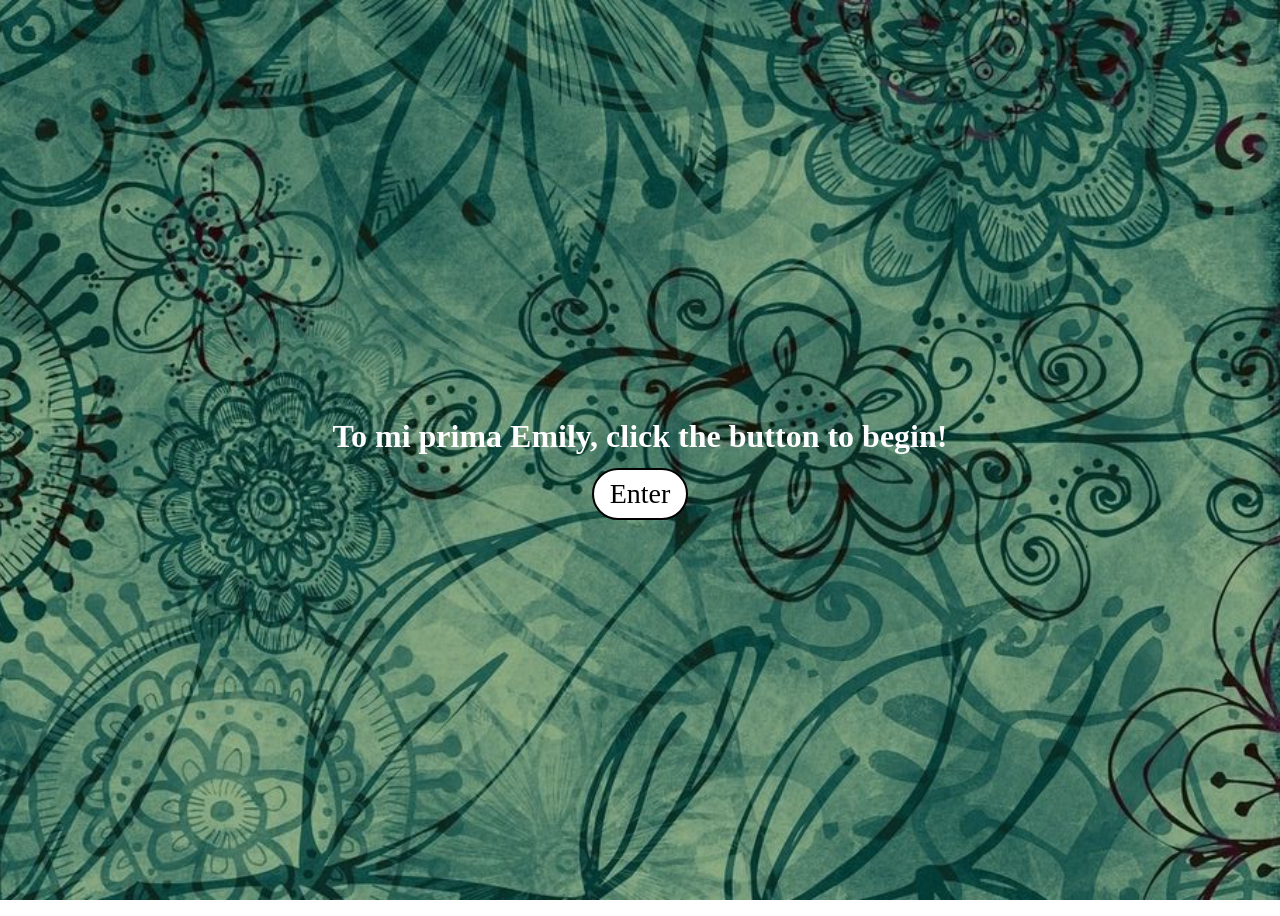
<file: index.html>
<!DOCTYPE html>
<html lang="en">

<head>
    <title>Welcome - Emily's Birthday Web</title>
    <link rel="stylesheet" href="Resources/css/style.css">
</head>

<body>
    <div id="welcome" class="intro">
        <h1 class="welcome title">To mi prima Emily, click the button to begin!</h1>
        <a href="Pages/home.html" class="btn btn-1">Enter</a>
    </div>
</body>

</html>
</file>
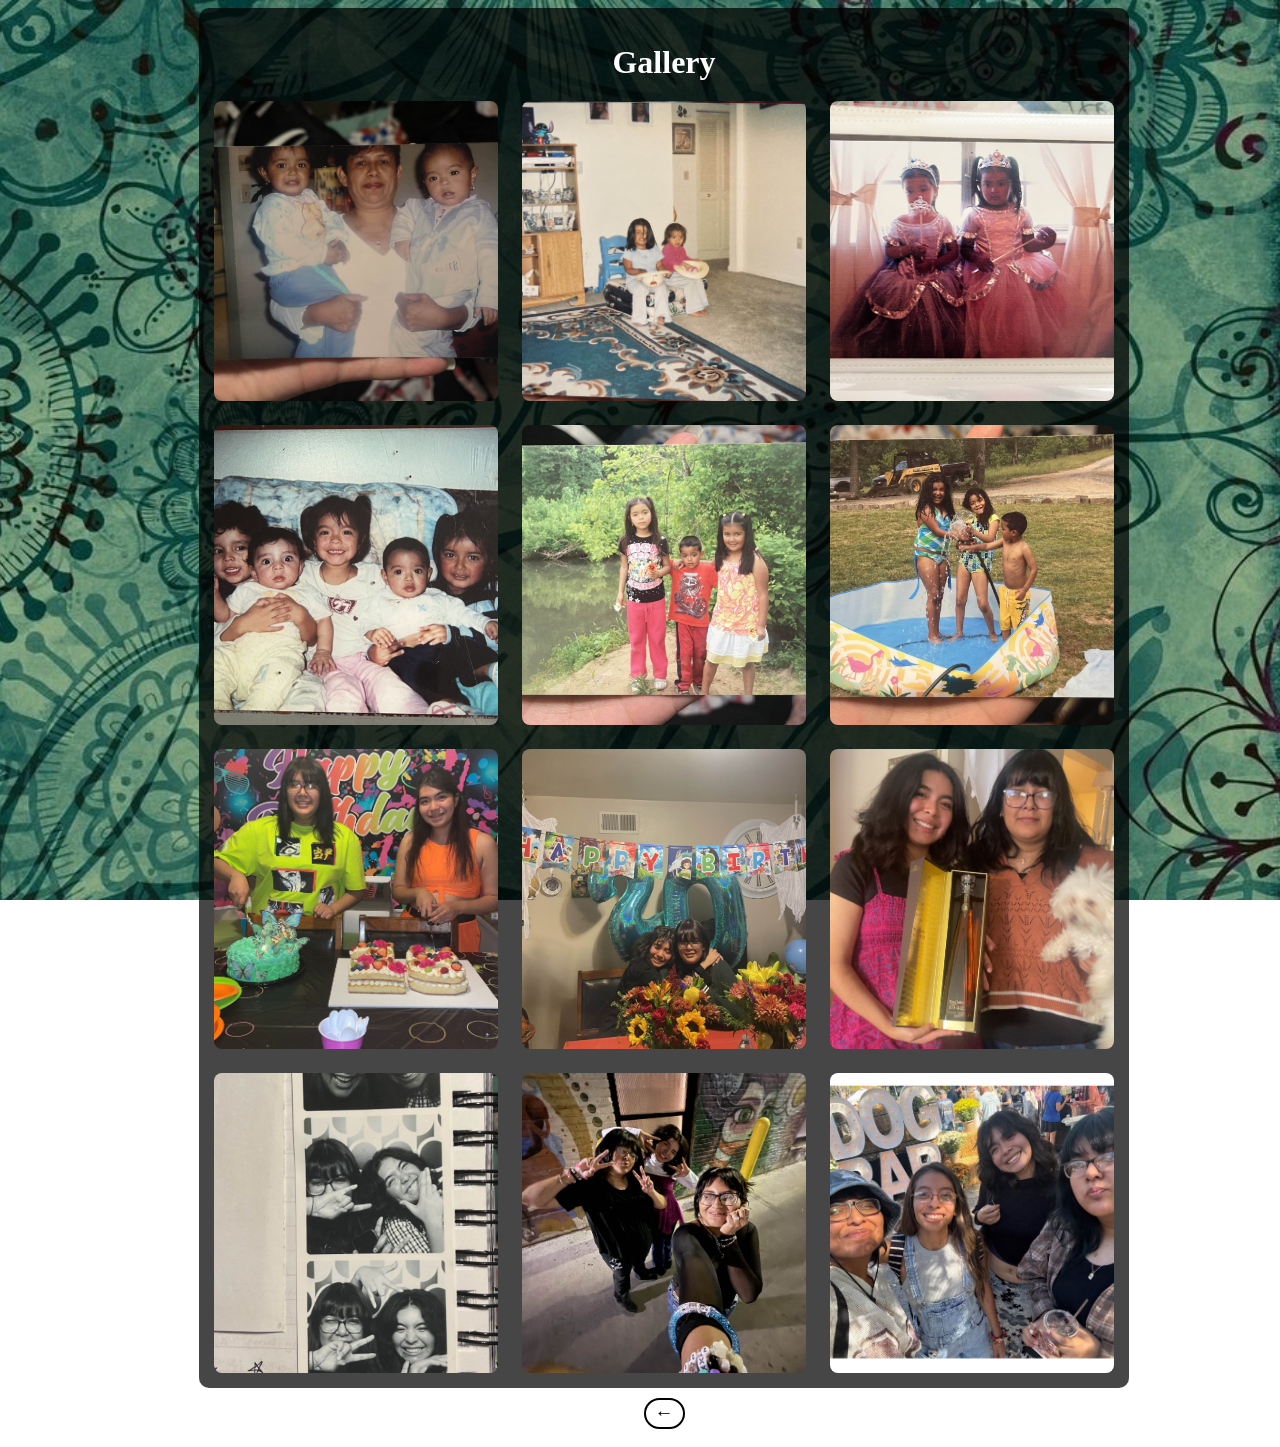
<file: Pages/cameraRoll.html>
<!DOCTYPE html>
<html lang="en">

<head>
    <title>Camera Roll - Emily's Birthday Web</title>
    <link rel="stylesheet" href="../Resources/css/style.css">
</head>

<body>
    <div id="camera-roll" class="camera-roll-container">
        <div class="camera-roll-content">
            <h1 class="camera-roll-title">Gallery</h1>
            <div class="camera-roll-content2">
                <div class="photos">
                    <a href="#">
                        <img src="../Resources/images/photo_1.jpg" alt="img">
                    </a>
                </div>
                <div class="photos">
                    <a href="#">
                        <img src="../Resources/images/photo_2.jpg" alt="img">
                    </a>
                </div>
                <div class="photos">
                    <a href="#">
                        <img src="../Resources/images/photo_3.jpg" alt="img">
                    </a>
                </div>
                <div class="photos">
                    <a href="#">
                        <img src="../Resources/images/photo_4.jpg" alt="img">
                    </a>
                </div>
                <div class="photos">
                    <a href="#">
                        <img src="../Resources/images/photo_5.jpg" alt="img">
                    </a>
                </div>
                <div class="photos">
                    <a href="#">
                        <img src="../Resources/images/photo_6.jpg" alt="img">
                    </a>
                </div>
                <div class="photos">
                    <a href="#">
                        <img src="../Resources/images/photo_7.jpg" alt="img">
                    </a>
                </div>
                <div class="photos">
                    <a href="#">
                        <img src="../Resources/images/photo_8.jpg" alt="img">
                    </a>
                </div>
                <div class="photos">
                    <a href="#">
                        <img src="../Resources/images/photo_9.jpg" alt="img">
                    </a>
                </div>
                <div class="photos">
                    <a href="#">
                        <img src="../Resources/images/photo_10.jpg" alt="img">
                    </a>
                </div>
                <div class="photos">
                    <a href="#">
                        <img src="../Resources/images/photo_11.jpg" alt="img">
                    </a>
                </div>
                <div class="photos">
                    <a href="#">
                        <img src="../Resources/images/photo_12.jpg" alt="img">
                    </a>
                </div>
            </div>
        </div>
        <a href="home.html" class="btn btn-return"> ← </a>
    </div>
</body>

</html>
</file>
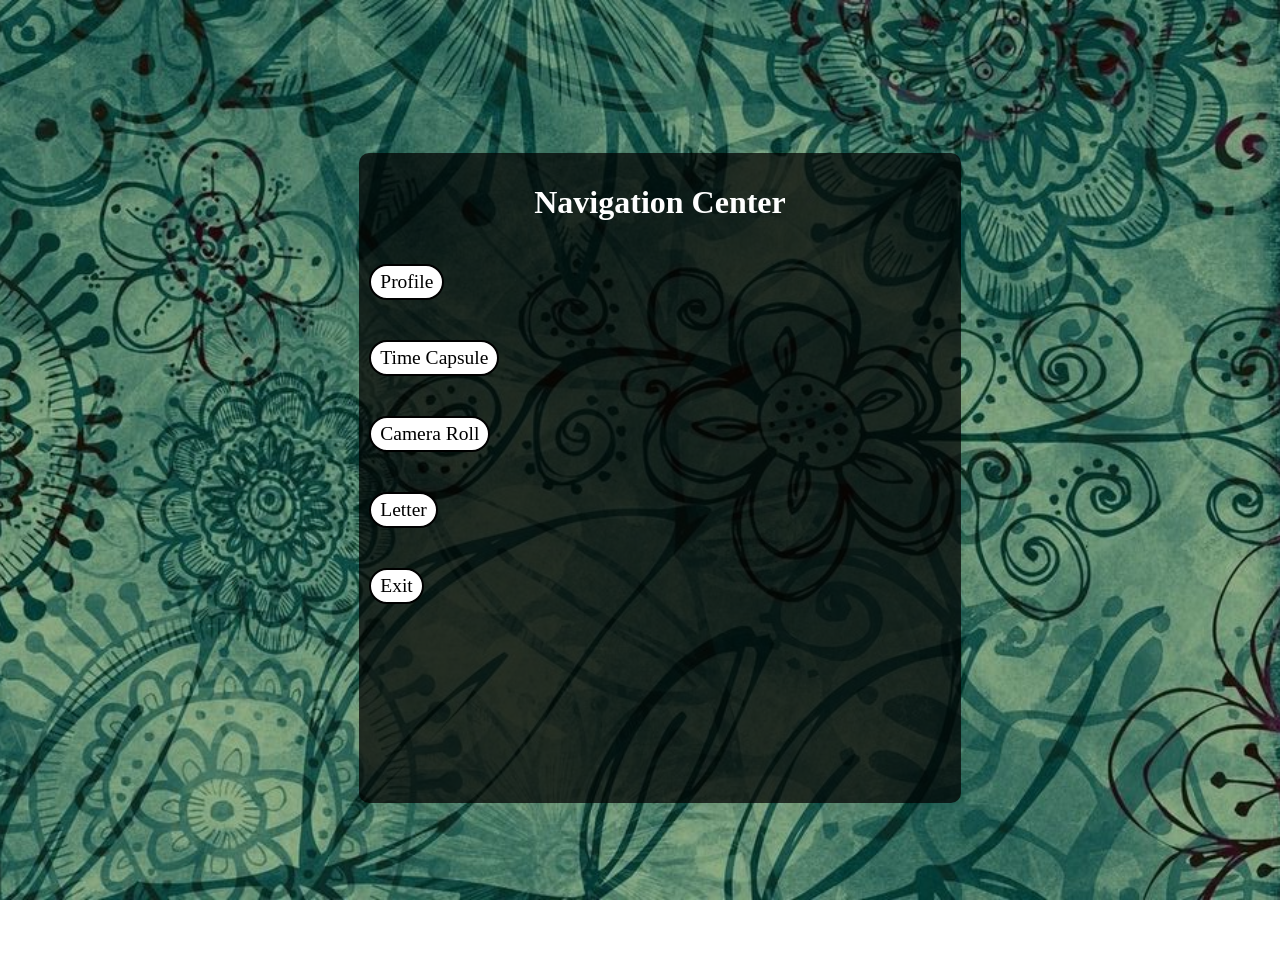
<file: Pages/home.html>
<!DOCTYPE html>
<html lang="en">

<head>
    <title>Home - Emily's Birthday Web</title>
    <link rel="stylesheet" href="../Resources/css/style.css">
</head>

<body>
    <div id="home" class="nav-bar">
        <div class="nav-bar-content">
            <h1 class="nav-title">Navigation Center</h1>
            <a href="profile.html" class="btn btn-2">Profile</a>
            <a href="timeCapsule.html" class="btn btn-2">Time Capsule</a>
            <a href="cameraRoll.html" class="btn btn-2">Camera Roll</a>
            <a href="letter.html" class="btn btn-2">Letter</a>
            <a href="../index.html" class="btn btn-2">Exit</a>
        </div>
    </div>
</body>

</html>
</file>
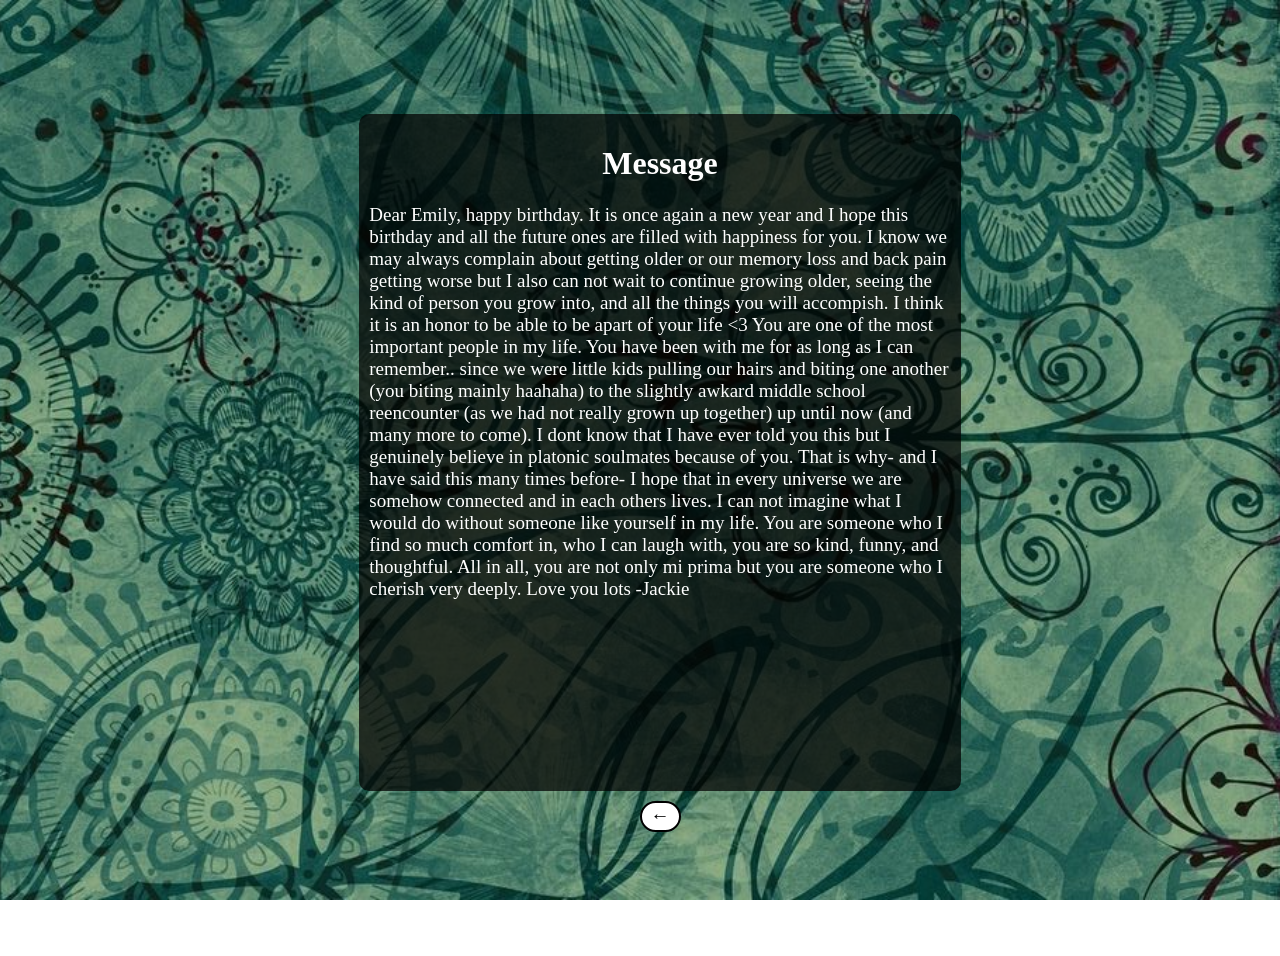
<file: Pages/letter.html>
<!DOCTYPE html>
<html lang="en">

<head>
    <title>Message - Emily's Birthday Web</title>
    <link rel="stylesheet" href="../Resources/css/style.css">
</head>

<body>
    <div id="message" class="message-container">
        <div class="message-content">
            <h1 class="message-title">Message</h1>
            <div class="message-text">
                <p>Dear Emily, happy birthday. It is once again a new year and I
                    hope this birthday and all the future ones are filled with happiness for
                    you. I know we may always complain about getting older or our memory loss
                    and back pain
                    getting worse but I also can not wait to continue growing older, seeing the
                    kind of person you grow into, and all the things you will accompish. I think
                    it is an honor to be able to be apart of your life <3 You are one of the most important people in my
                        life. You have been with me for as long as I can remember.. since we were little kids pulling
                        our hairs and biting one another (you biting mainly haahaha) to the slightly awkard middle
                        school reencounter (as we had not really grown up together) up until now (and many more to
                        come). I dont know that I have ever told you this but I genuinely believe in platonic soulmates
                        because of you. That is why- and I have said this many times before- I hope that in every
                        universe we are somehow connected and in each others lives. I can not imagine what I would do
                        without someone like yourself in my life. You are someone who I find so much comfort in, who I
                        can laugh with, you are so kind, funny, and thoughtful. All in all, you are not only mi prima
                        but you are someone who I cherish very deeply. Love you lots -Jackie </p>
            </div>
        </div>
        <a href="home.html" class="btn btn-return"> ← </a>
    </div>
</body>

</html>
</file>
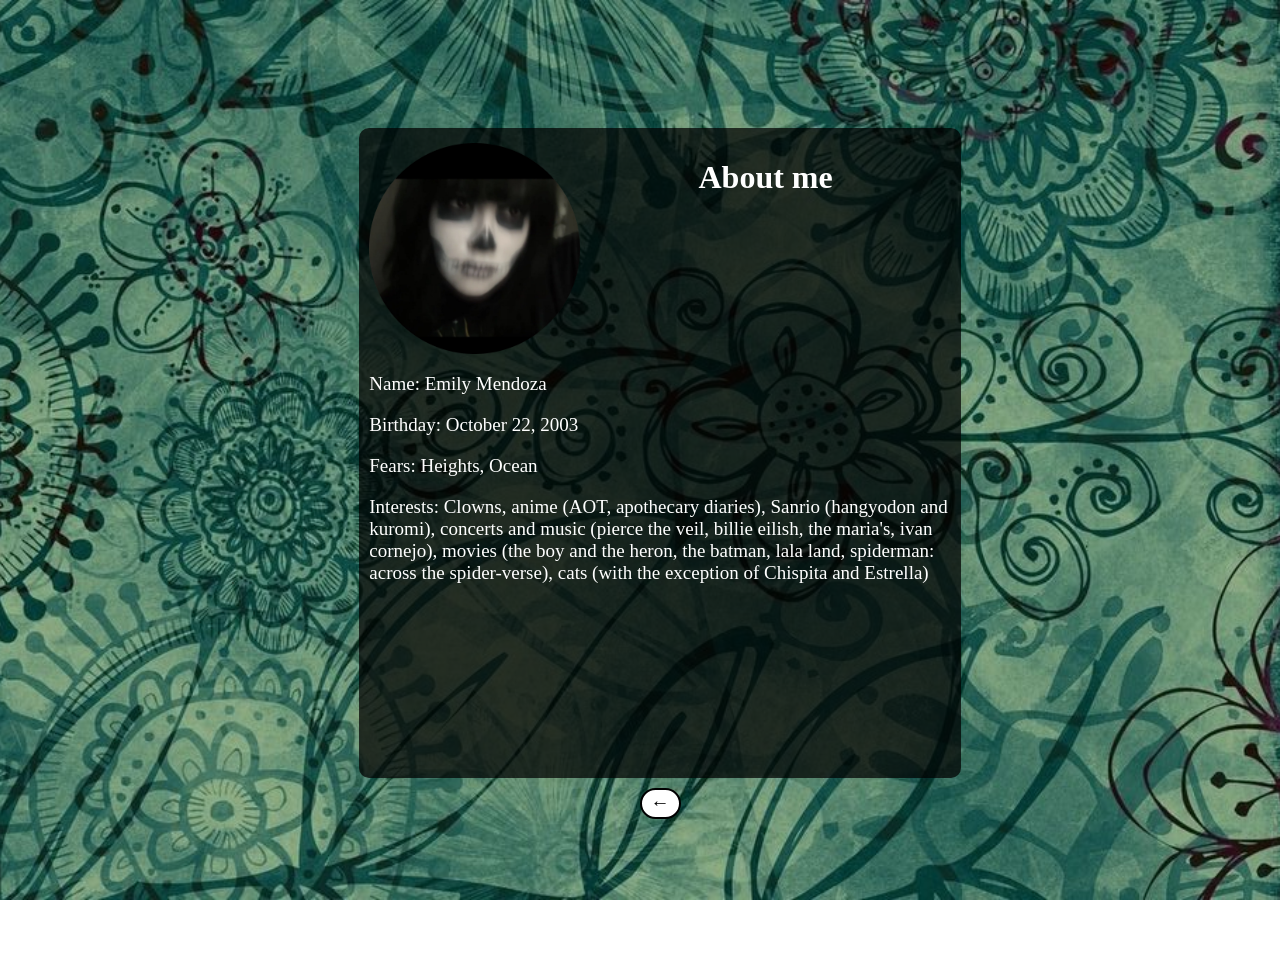
<file: Pages/profile.html>
<!DOCTYPE html>
<html lang="en">

<head>
    <title>Profile - Emily's Birthday Web</title>
    <link rel="stylesheet" href="../Resources/css/style.css">
</head>

<body>
    <div id="profile" class="profile-container">
        <div class="profile-content">
            <div class="header">
                <img src="../Resources/images/Em.png" class="pfp" alt="sema pfp">
                <h1 class="profile-title">About me</h1>
            </div>
            <div class="info">
                <p class="name">Name: Emily Mendoza</p>
                <p>Birthday: October 22, 2003</p>
                <P>Fears: Heights, Ocean</P>
                <p>Interests: Clowns, anime (AOT, apothecary diaries), Sanrio (hangyodon 
                    and kuromi), concerts and music (pierce the veil, billie eilish, the 
                    maria's, ivan cornejo), movies (the boy and the heron, the batman, 
                    lala land, spiderman: across the spider-verse), cats (with the exception 
                    of Chispita and Estrella)</p>
            </div>
        </div>
        <a href="home.html" class="btn btn-return"> ← </a>
    </div>
</body>

</html>
</file>
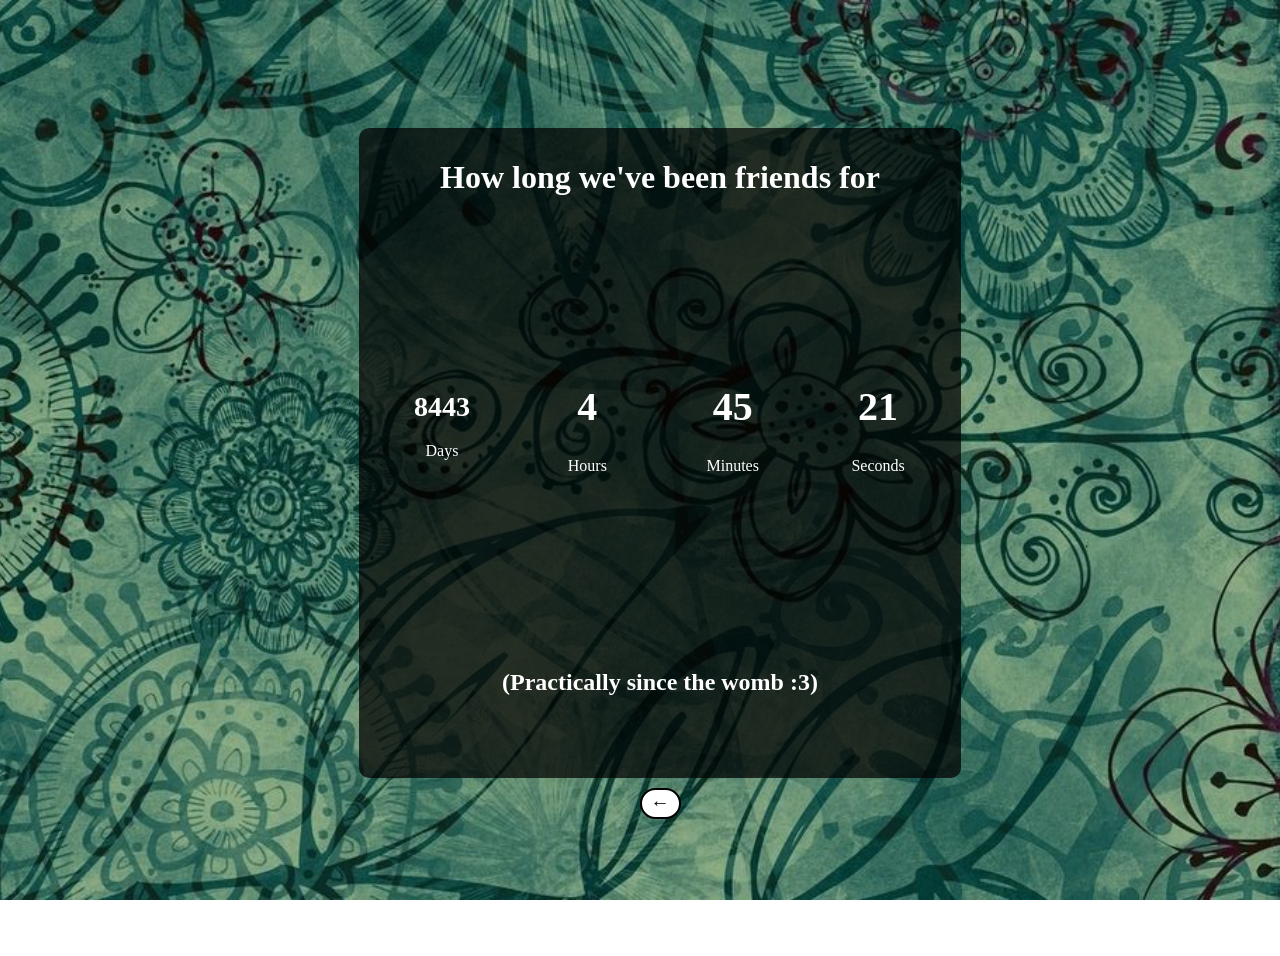
<file: Pages/timeCapsule.html>
<!DOCTYPE html>
<html lang="en">

<head>
    <title>Time Capsule - Emily's Birthday Web</title>
    <link rel="stylesheet" href="../Resources/css/style.css">
</head>

<body>
    <div id="time-capsule" class="time-capsule-container">
        <div class="time-capsule-content">
            <h1 class="time-capsule-title">How long we've been friends for</h1>
            <div class="timer">
                <div class="sub-timer">
                    <h1 id="day" class="digit1">00</h1>
                    <p class="digit_name">Days</p>
                </div>
                <div class="sub-timer">
                    <h1 id="hr" class="digit">00</h1>
                    <p class="digit_name">Hours</p>
                </div>
                <div class="sub-timer">
                    <h1 id="min" class="digit">00</h1>
                    <p class="digit_name">Minutes</p>
                </div>
                <div class="sub-timer">
                    <h1 id="sec" class="digit">00</h1>
                    <p class="digit_name">Seconds</p>
                </div>
            </div>
            <h2 class="time-capsule-title">(Practically since the womb :3)</h2>
        </div>
        <a href="home.html" class="btn btn-return"> ← </a>
    </div>

    <!--javascript for timer-->
    <script>
        var start_mili_sec = new Date("Oct 24, 2003 00:00:00").getTime();
        function timer() {
            var now_mili_sec = new Date().getTime();
            var elapsed_mili_sec = now_mili_sec - start_mili_sec;
            var elapsed_sec = Math.floor(elapsed_mili_sec / 1000);

            var day = Math.floor(elapsed_sec / (3600 * 24));
            var hr = Math.floor((elapsed_sec % (3600 * 24)) / 3600);
            var min = Math.floor((elapsed_sec % 3600) / 60);
            var sec = Math.floor(elapsed_sec % 60);
            
            document.querySelector("#day").innerHTML = day;
            document.querySelector("#hr").innerHTML = hr;
            document.querySelector("#min").innerHTML = min;
            document.querySelector("#sec").innerHTML = sec;
        }

        setInterval(timer); //can add a "lag" by doing (timer, 1000)
    </script>
</body>

</html>
</file>
<file: Resources/css/style.css>
/* Default text color */
body {
    color: white;
}

/*intro page --------------------------------------------------------------------------*/

/*centers intro and nav-bar main content within screen*/
.intro {
    display: flex;
    /*stacks children vertically (fixes line break issue with flex)*/
    flex-direction: column;
    align-items: center;
    justify-content: center;
    width: 100%;
    /*or simply choose px number*/
    height: 100vh;
    margin: 0;
}

/*home page ---------------------------------------------------------------------------*/
.nav-bar {
    display: flex;
    flex-direction: column;
    align-items: center;
    justify-content: center;
    width: 100%;
    height: 100vh;
    margin: 0;
    padding: 20px;
}

/*left-aligns nav-bar-content (buttons) within centered nav-bar container*/
.nav-bar-content {
    display: flex;
    flex-direction: column;
    align-items: flex-start;
}

/*customizes border around nav-bar-content*/
.nav-bar-content {
    background: rgba(0, 0, 0, 0.726);
    border-radius: 10px;
    padding: 10px;
    width: 46%;
    height: 70%;
}

/*spacing between nav-bar title and buttons*/
.nav-title {
    color: white;
    margin-bottom: 3px;
    align-self: center;
    text-align: center;
    width: 100%;
}

/*profile page ---------------------------------------------------------------------------*/
.profile-container {
    display: flex;
    flex-direction: column;
    align-items: center;
    justify-content: center;
    width: 100%;
    height: 100vh;
    margin: 0;
    padding: 20px;
}

.profile-content {
    background:rgba(0, 0, 0, 0.726);
    border-radius: 10px;
    padding: 10px;
    width: 46%;
    height: 70%;
}

.header {
    display: flex;
    flex-direction: row;
}

.pfp {
    width: 16.5vw;
    cursor: pointer;
    object-fit: cover;
    margin-top: 5px;
}

.profile-title {
    width: 100%;
    align-items: center;
    text-align: center;
}

.info {
    font-size: 19px;
    width: 100%;
    max-height: 500px;
    overflow: auto;
}

/*message page ---------------------------------------------------------------------------*/
.message-container {
    display: flex;
    flex-direction: column;
    align-items: center;
    justify-content: center;
    width: 100%;
    height: 100vh;
    margin: 0;
    padding: 20px;
}

.message-content {
    background:rgba(0, 0, 0, 0.726);
    border-radius: 10px;
    padding: 10px;
    width: 46%;
    height: 73%;
}

.message-title {
    margin-bottom: 3px;
    align-self: center;
    text-align: center;
    width: 100%;
}

.message-text {
    font-size: 19px;
    width: 100%;
    max-height: 700px;
    overflow: auto;
}

/*responsive camera roll page -------------------------------------------------------------*/
.camera-roll-container {
    display: flex;
    flex-direction: column;
    align-items: center;
    justify-content: center;
    width: 100%;
    margin: 0;
    padding: 20px;
}

.camera-roll-content {
    background: rgba(0, 0, 0, 0.726);
    border-radius: 10px;
    padding: 15px;
    width: 90%;
    max-width: 900px;
    height: 70%;
    margin: 0 auto;
}

.body {
    display: flex;
    width: 100%;
    height: 100vh;
}

.camera-roll-container {
    width: 100%;
    max-width: 120rem;
    margin: auto;
    padding: 0 1.5rem;
}

.camera-roll-content2 {
    width: 100%;
    display: grid;
    grid-template-columns: 1fr 1fr 1fr;
    grid-template-rows: auto;
    grid-gap: 1.5rem;
}

.photos {
    width: 100%;
    height: 300px;
    overflow: hidden;
    border-radius: 8px;
    transition: .3s ease box-shadow;
    position: relative;
}

.photos:hover {
    box-shadow: 0px 0px 20px 3px #00000042;
    transform: scale(1.05);
}

.photos img {
    width: 100%;
    height: 100%;
    object-fit: cover;
    display: block;
}

.camera-roll-title {
    margin-bottom: 20px;
    align-self: center;
    text-align: center;
    width: 100%;
}

/*time capsule page ----------------------------------------------------------------------*/
.time-capsule-container {
    display: flex;
    flex-direction: column;
    align-items: center;
    justify-content: center;
    width: 100%;
    height: 100vh;
    margin: 0;
    padding: 20px;
}

.time-capsule-content {
    background: rgba(0, 0, 0, 0.726);
    border-radius: 10px;
    padding: 10px;
    width: 46%;
    height: 70%;
}

.time-capsule-title {
    margin-bottom: 3px;
    align-self: center;
    text-align: center;
    width: 100%;
}

.timer {
    width: 100%;
    display: flex;
    justify-content: space-evenly;
    text-align: center;
    align-items: center;
    align-self: center;
    height: 50vh;
}

.sub-timer {
    width: 220px;
    border-radius: 20px;
}

.digit1 {
    font-size: 28px;
}

.digit {
    font-size: 40px;
}

/*website background ---------------------------------------------------------------------*/
body {
    background-image: url('../images/background.jpg');
    background-repeat: no-repeat;
    background-size: cover;
    background-position-x: center;
    background-position-y: bottom;
    background-attachment: fixed;
}

/*custom Button Styles -------------------------------------------------------------------*/
.btn {
    display: inline-block;
    text-decoration: none;
    border-radius: 9999px;
}

.btn-1 {
    border: 2px solid black;
    padding-top: 8px;
    padding-bottom: 8px;
    padding-left: 1rem;
    padding-right: 1rem;
    margin-top: -0.5rem;
}

.btn-1 {
    background-color: white;
    color: black;
    font-size: 28px;
}

.btn-1:hover {
    opacity: 0.8;
}

.btn-2 {
    border: 2px solid black;
    padding-top: 5px;
    padding-bottom: 5px;
    padding-left: 9px;
    padding-right: 9px;
    margin-top: 40px;
}

.btn-2 {
    background-color: white;
    color: black;
    font-size: 19.5px;
}

.btn-2:hover {
    opacity: 0.8;
}

.btn-return {
    border: 2px solid black;
    padding-top: 2px;
    padding-bottom: 3px;
    padding-left: 9px;
    padding-right: 9px;
}

.btn-return {
    background-color: white;
    color: black;
    text-align: center;
    font-size: 19px;
    font-weight: bold;
    margin-top: 10px;
    margin-bottom: 10px;
}

.btn-return:hover {
    opacity: 0.8;
}
</file>
